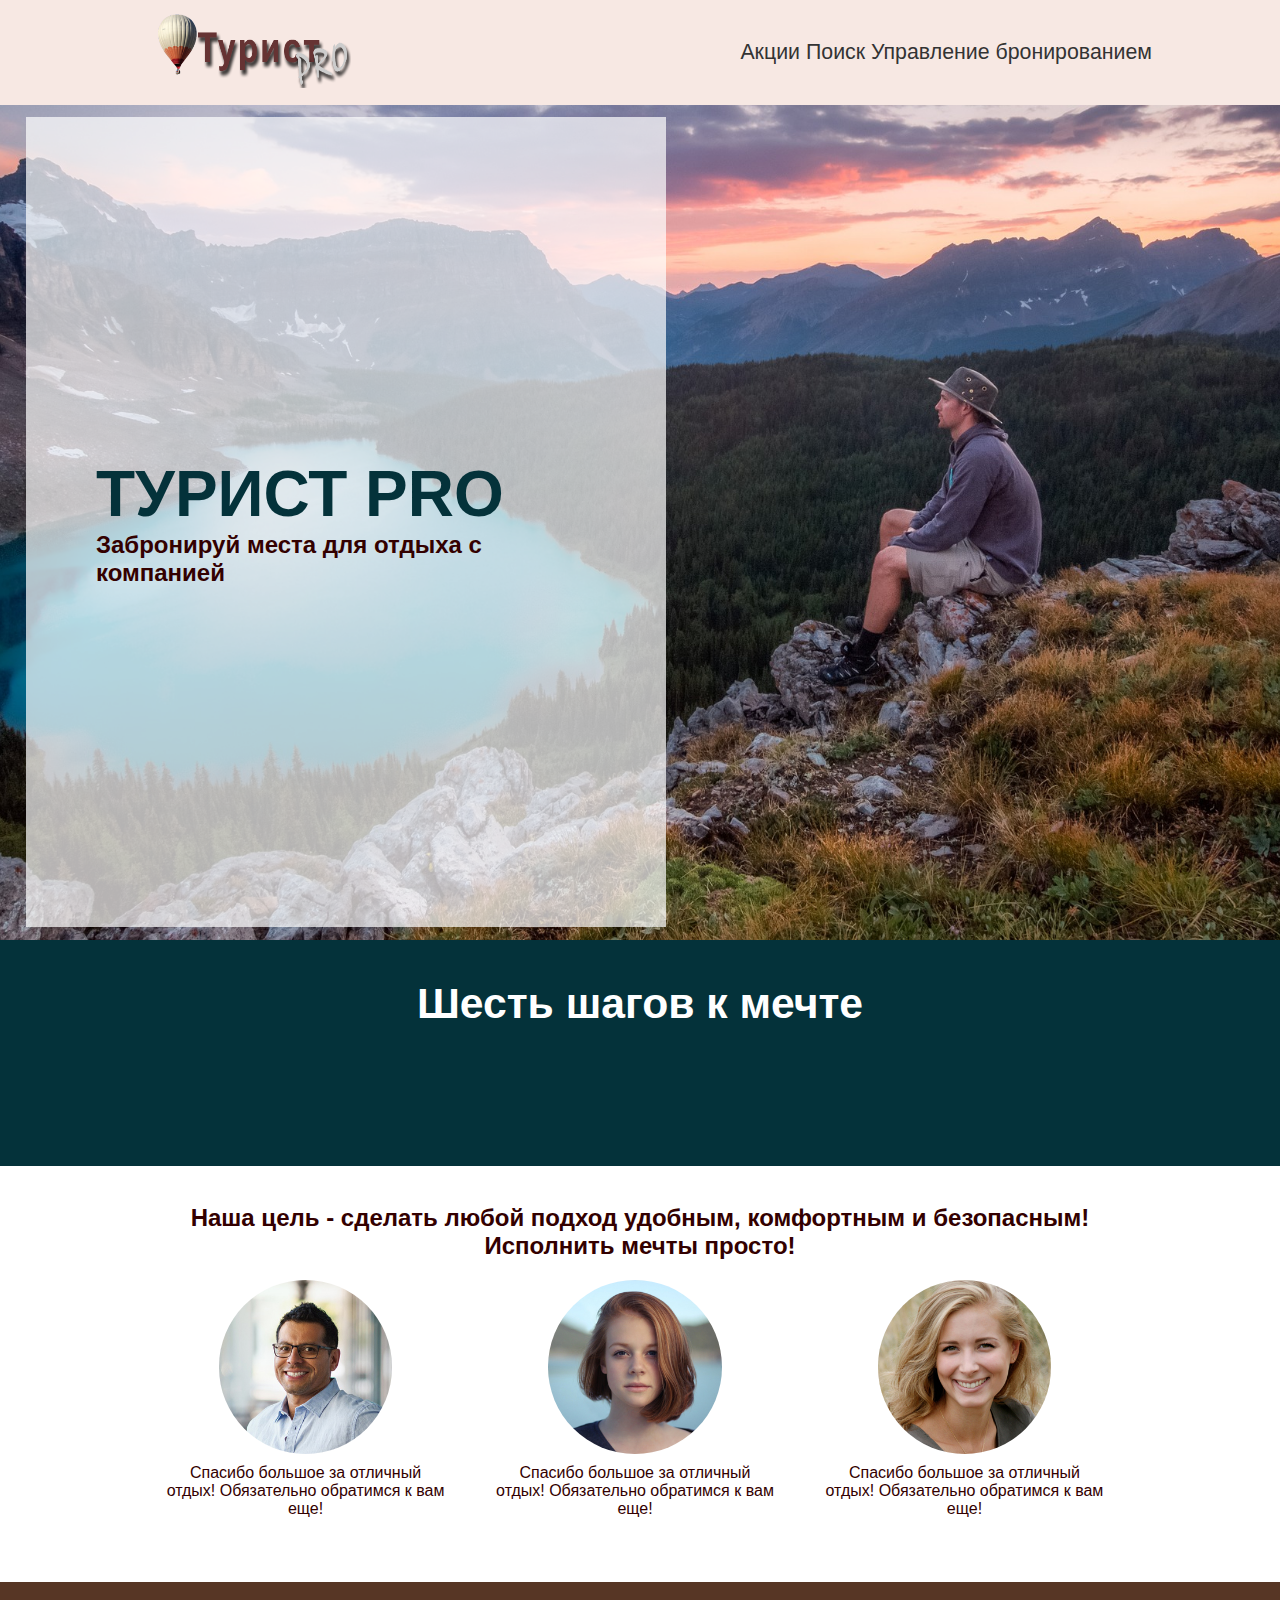
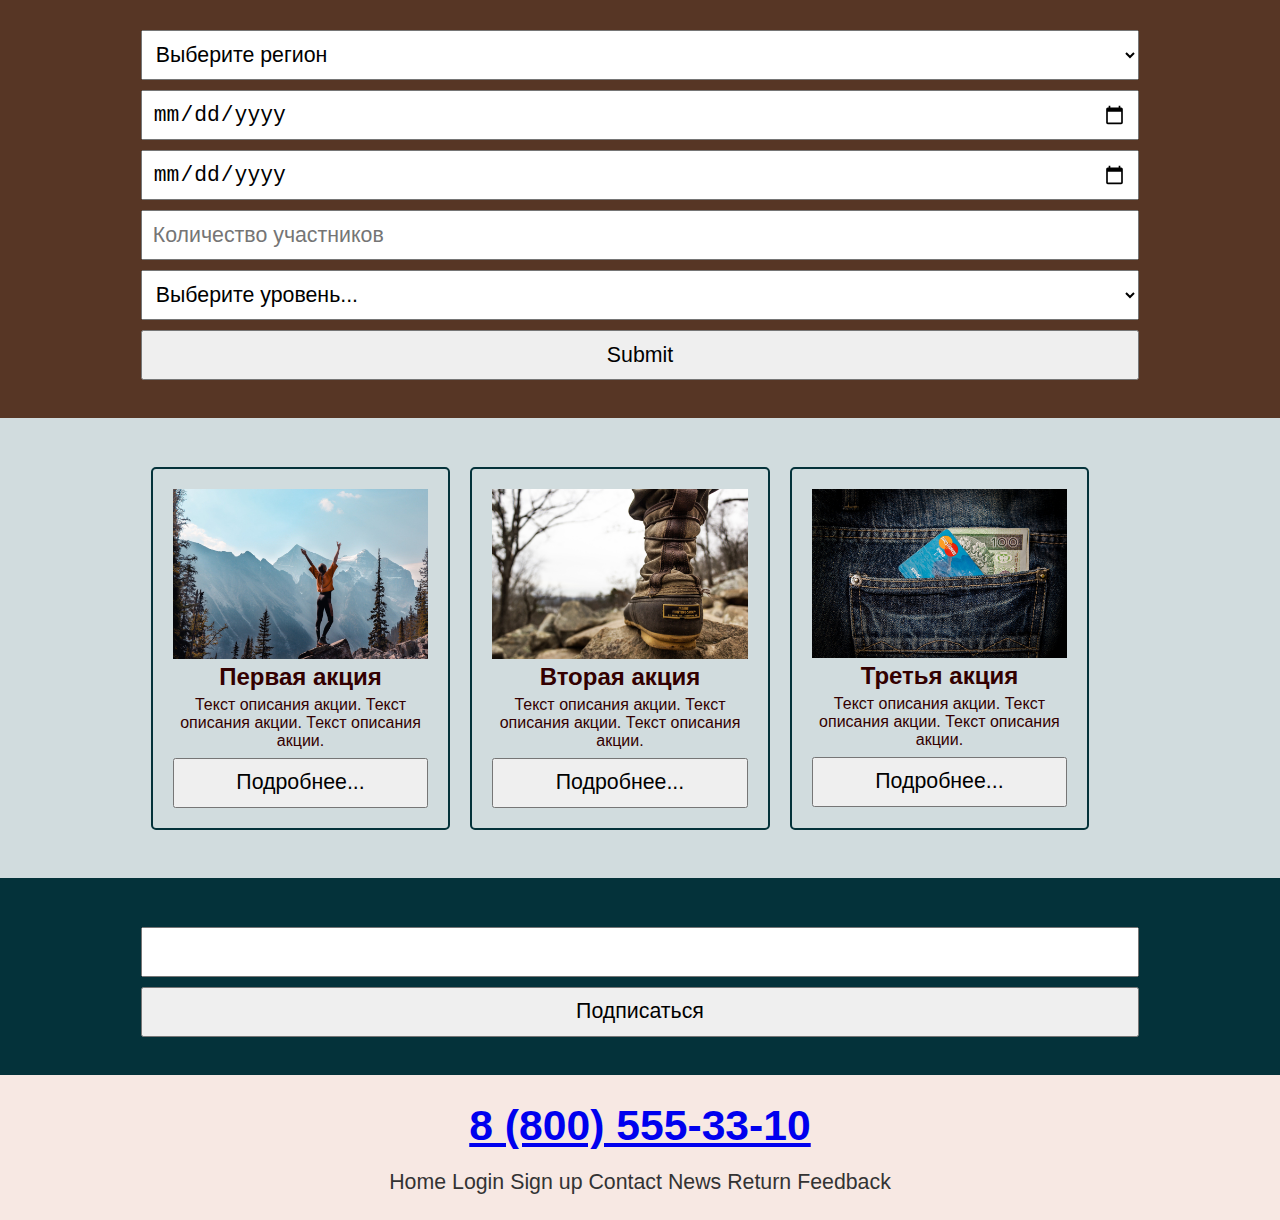
<file: index.html>
<!DOCTYPE html>
<html lang="en">
<head>
    <meta charset="UTF-8">
    <meta http-equiv="X-UA-Compatible" content="IE=edge">
    <meta name="viewport" content="width=device-width, initial-scale=1.0">
    <link rel="stylesheet" href="style/style.css">
    <title>Сайт Турист-PRO</title>
</head>
<body>
    <!-- Шапка сайта -->
    <header>
        <div class="wrapper">
            <div class="content">
                <div class="logo">
                    <a href="index.html">
                        <img src="media/image/logo.png" alt="Логотип компании">
                    </a>
                </div>
                <nav>
                    <a href="index.html#promos">Акции</a>
                    <a href="index.html#search">Поиск</a>
                    <a href="booking.html">Управление бронированием</a>
                </nav>
            </div>
        </div>
    </header>

    <!-- Блок баннер -->
    <section class="banner">
        <div class="wrapper">
            <div class="content">
                <h1>ТУРИСТ PRO</h1>
                <h2>Забронируй места для отдыха с компанией</h2>
            </div>
        </div>
    </section>
    <!-- Блок алгоритма -->
    <section class="alg">
        <div class="wrapper">
            <div class="content">
                <h1>Шесть шагов к мечте</h1>
                <div class="steps">
                    <div class="step">Выбери даты</div>
                    <div class="step">Собери компанию</div>
                    <div class="step">Выбери регион</div>
                    <div class="step">Определи зоны</div>
                    <div class="step">Дополнительные услуги</div>
                    <div class="step">Оформи заказ</div>
                </div>
            </div>
        </div>
    </section>
    <!-- Блок о компании -->
    <section class="about">
        <div class="wrapper">
            <div class="content">
                <h2>Наша цель - сделать любой подход удобным, комфортным и безопасным!</h2>
                <h2>Исполнить мечты просто!</h2>
                <div class="comment">
                    <img src="media/image/comment_1.jpg" alt="" class="comment_foto">
                    <div class="comment_text">Спасибо большое за отличный отдых! Обязательно обратимся к вам еще!</div>
                </div>
                <div class="comment">
                    <img src="media/image/comment_2.jpg" alt="" class="comment_foto">   
                    <div class="comment_text">Спасибо большое за отличный отдых! Обязательно обратимся к вам еще!</div>
                </div>
                <div class="comment">
                    <img src="media/image/comment_3.jpg" alt="" class="comment_foto">
                    <div class="comment_text">Спасибо большое за отличный отдых! Обязательно обратимся к вам еще!</div>
                </div>
            </div>
        </div>
    </section>
    <!-- Блок поиск -->
    <section class="search" id="search">
        <div class="wrapper">
            <div class="content">
                <form action="search.html">
                    <select name="region" id="region">
                        <option value="region_0">Выберите регион</option>
                        <option value="region_1">Якутия</option>
                        <option value="region_2">Республика Коми</option>
                        <option value="region_3">Краснодарский край</option>
                    </select>
                    <input type="date" placeholder="Начало похода">
                    <input type="date" placeholder="Окончание походаа">
                    <input type="number" placeholder="Количество участников">
                    <select name="lavel" id="lavel">
                        <option value="lavel_0">Выберите уровень...</option>
                        <option value="lavel_1">Начальный</option>
                        <option value="lavel_2">Средний</option>
                        <option value="lavel_3">Продвинутый</option>
                    </select>
                    <a href="search.html"><input type="submit"></a>
                </form>
            </div>
        </div>
    </section>
    <!-- Блок акции -->
    <section class="promos" id="promos">
        <div class="wrapper">
            <div class="content">
                <div class="promo">
                    <img src="media/image/promo_1.jpg" alt="фото_акции">
                    <h2>Первая акция</h2>
                    <div class="promo_text">Текст описания акции. Текст описания акции. Текст описания акции.</div>
                    <button>Подробнее...</button>
                </div>
                <div class="promo">
                    <img src="media/image/promo_2.jpg" alt="фото_акции">
                    <h2>Вторая акция</h2>
                    <div class="promo_text">Текст описания акции. Текст описания акции. Текст описания акции.</div>
                    <button>Подробнее...</button>
                </div>
                <div class="promo">
                    <img src="media/image/promo_3.jpg" alt="фото_акции">
                    <h2>Третья акция</h2>
                    <div class="promo_text">Текст описания акции. Текст описания акции. Текст описания акции.</div>
                    <button>Подробнее...</button>
                </div>
            </div>
        </div>
    </section>
    <!-- Блок подписка -->
    <section class="sub">
        <div class="wrapper">
            <div class="content">
                <input type="email">
                <button>Подписаться</button>
            </div>
        </div>
    </section>
    <!-- Подвал сайта -->
    <footer>
        <div class="wrapper">
            <div class="content">
                <h2><a href="tel:88005553310">8 (800) 555-33-10</a></h2>
                <nav>
                    <a href="http://xxxxxx-m1.wsr.ru">Home</a>
                    <a href="http://xxxxxx-m1.wsr.ru/login">Login</a>
                    <a href="http://xxxxxx-m1.wsr.ru/signup">Sign up</a>
                    <a href="http://xxxxxx-m1.wsr.ru/contact">Contact</a>
                    <a href="http://xxxxxx-m1.wsr.ru/news">News</a>
                    <a href="http://xxxxxx-m1.wsr.ru/return">Return</a>
                    <a href="http://xxxxxx-m1.wsr.ru/feedback">Feedback</a>
                </nav>
            </div>
        </div>
    </footer>
</body>
</html>
</file>
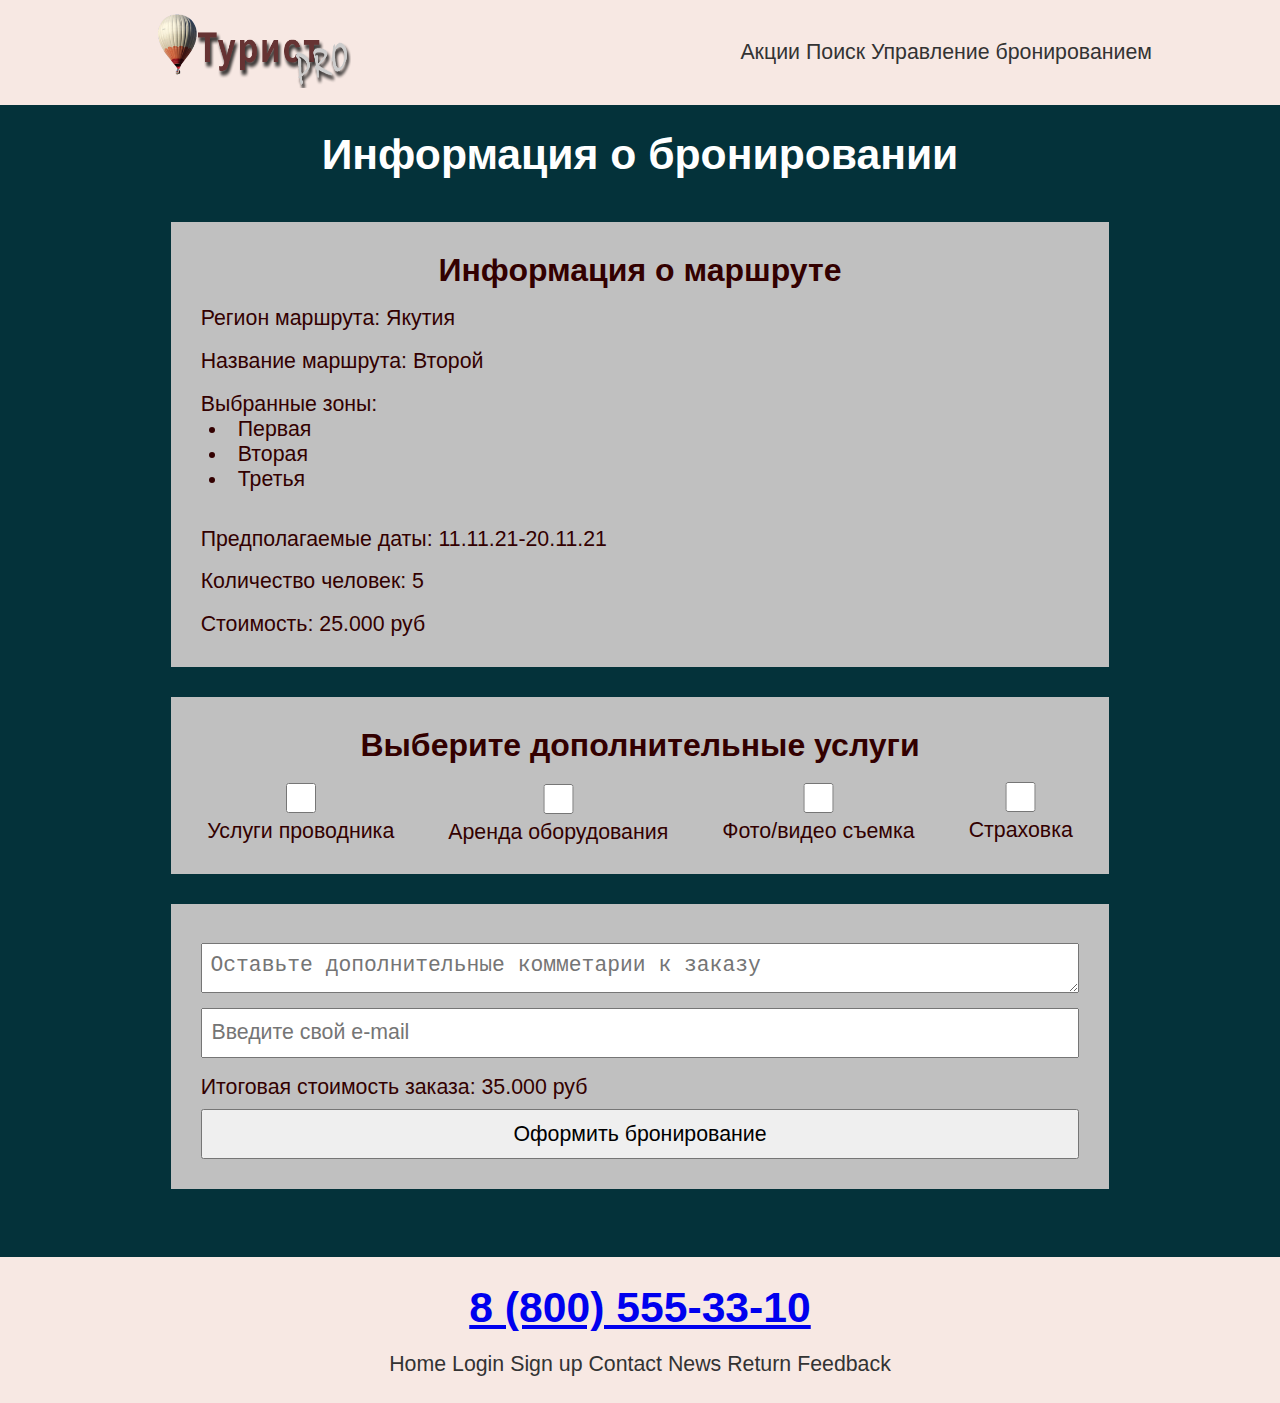
<file: booking.html>
<!DOCTYPE html>
<html lang="en">
<head>
    <meta charset="UTF-8">
    <meta http-equiv="X-UA-Compatible" content="IE=edge">
    <meta name="viewport" content="width=device-width, initial-scale=1.0">
    <link rel="stylesheet" href="style/style.css">
    <title>Бронирование</title>
</head>
<body>
    <!-- Шапка сайта -->
    <header>
        <div class="wrapper">
            <div class="content">
                <div class="logo">
                    <a href="index.html">
                        <img src="media/image/logo.png" alt="Логотип компании">
                    </a>
                </div>
                <nav>
                    <a href="index.html#promo">Акции</a>
                    <a href="index.html#search">Поиск</a>
                    <a href="booking.html">Управление бронированием</a>
                </nav>
            </div>
        </div>
    </header>

    <!-- Блок бронирования -->
    <section class="booking" id="booking">
        <div class="wrapper">
            <h1>Информация о бронировании</h1>
            <div class="content">
                <div class="info">
                    <h2>Информация о маршруте</h2>
                    <p>Регион маршрута: Якутия</p>
                    <p>Название маршрута: Второй</p>
                    <p>Выбранные зоны:
                        <ul>
                            <li>Первая</li>
                            <li>Вторая</li>
                            <li>Третья</li>
                        </ul>
                    </p>
                    <p>Предполагаемые даты: 11.11.21-20.11.21</p>
                    <p>Количество человек: 5</p>
                    <p>Стоимость: 25.000 руб</p>
                </div> 
                <div class="dop">
                    <h2>Выберите дополнительные услуги</h2>
                    <div class="dop_check">
                        <p><input type="checkbox"name="help">Услуги проводника</p>
                        <p><input type="checkbox"name="rent">Аренда оборудования</p>
                        <p><input type="checkbox"name="foto">Фото/видео съемка</p>
                        <p><input type="checkbox"name="ins">Страховка</p>
                    </div>
                </div> 
                 <div class="other">
                    <textarea placeholder="Оставьте дополнительные комметарии к заказу"></textarea>
                    <input type="email" placeholder="Введите свой e-mail">
                    <p>Итоговая стоимость заказа: 35.000 руб</p>
                    <button>Оформить бронирование</button>
                 </div>
            </div>
        </div>
    </section>
    
    <!-- Подвал сайта -->
    <footer>
        <div class="wrapper">
            <div class="content">
                <h2><a href="tel:88005553310">8 (800) 555-33-10</a></h2>
                <nav>
                    <a href="http://xxxxxx-m1.wsr.ru">Home</a>
                    <a href="http://xxxxxx-m1.wsr.ru/login">Login</a>
                    <a href="http://xxxxxx-m1.wsr.ru/signup">Sign up</a>
                    <a href="http://xxxxxx-m1.wsr.ru/contact">Contact</a>
                    <a href="http://xxxxxx-m1.wsr.ru/news">News</a>
                    <a href="http://xxxxxx-m1.wsr.ru/return">Return</a>
                    <a href="http://xxxxxx-m1.wsr.ru/feedback">Feedback</a>
                </nav>
            </div>
        </div>
    </footer>
</body>
</html>
</file>
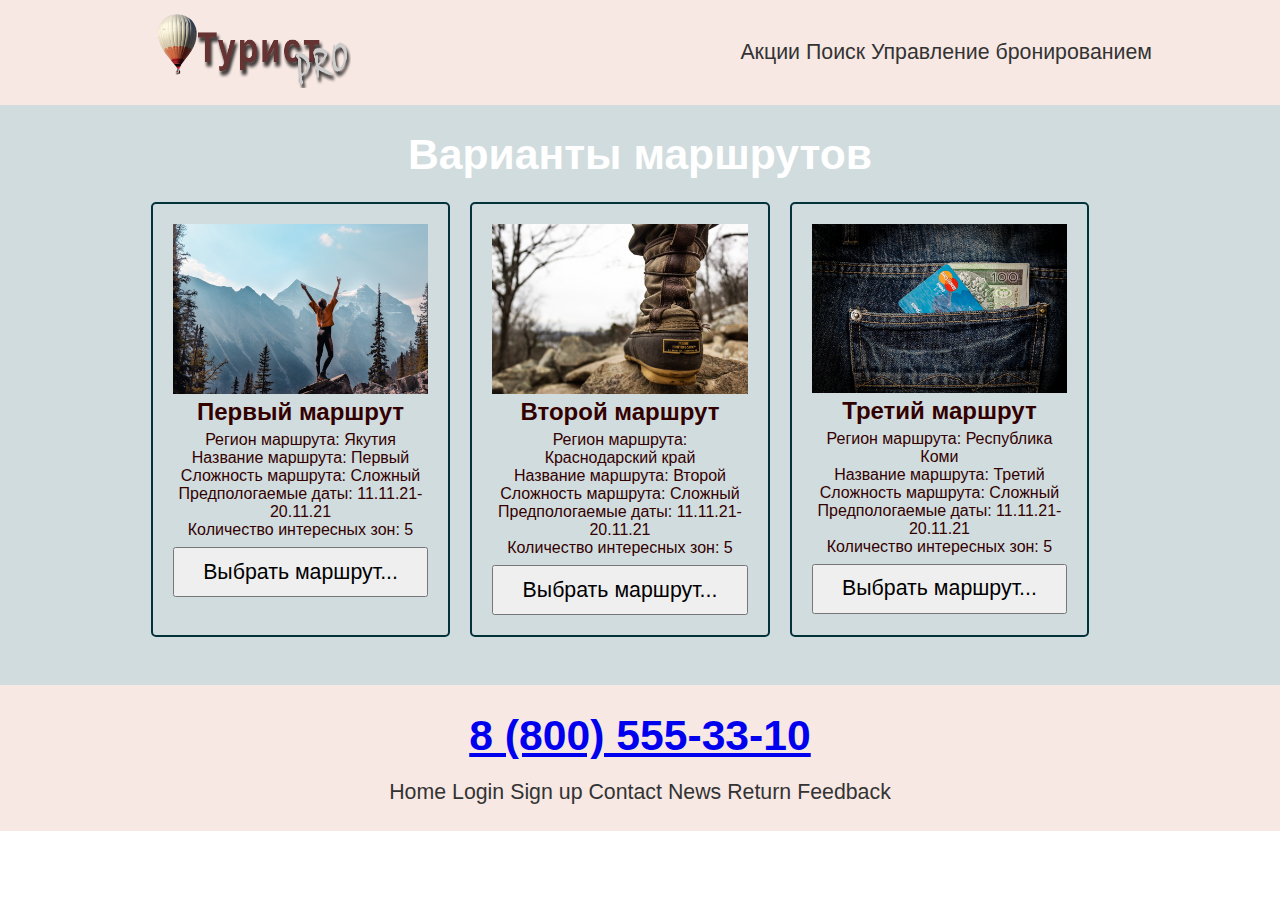
<file: search.html>
<!DOCTYPE html>
<html lang="en">
<head>
    <meta charset="UTF-8">
    <meta http-equiv="X-UA-Compatible" content="IE=edge">
    <meta name="viewport" content="width=device-width, initial-scale=1.0">
    <link rel="stylesheet" href="style/style.css">
    <title>Выбор маршрутов</title>
</head>
<body>
    <!-- Шапка сайта -->
    <header>
        <div class="wrapper">
            <div class="content">
                <div class="logo">
                    <a href="index.html">
                        <img src="media/image/logo.png" alt="Логотип компании">
                    </a>
                </div>
                <nav>
                    <a href="index.html#promo">Акции</a>
                    <a href="index.html#search">Поиск</a>
                    <a href="booking.html">Управление бронированием</a>
                </nav>
            </div>
        </div>
    </header>

    <!-- Блок Результаты поиска -->
    <section class="promos" id="promos">
        <div class="wrapper">
            <h1>Варианты маршрутов</h1>
            <div class="content">
                <div class="promo">
                    <img src="media/image/promo_1.jpg" alt="фото_маршрута">
                    <h2>Первый маршрут</h2>
                    <div class="promo_text">
                        <p>Регион маршрута: Якутия</p>
                        <p>Название маршрута: Первый</p>
                        <p>Сложность маршрута: Сложный</p>
                        <p>Предпологаемые даты: 11.11.21-20.11.21</p>
                        <p>Количество интересных зон: 5</p>
                    </div>
                    <a href="seat.html">
                        <button>Выбрать маршрут...</button>
                    </a>
                </div>
                <div class="promo">
                    <img src="media/image/promo_2.jpg" alt="фото_маршрута">
                    <h2>Второй маршрут</h2>
                    <div class="promo_text">
                        <p>Регион маршрута: Краснодарский край</p>
                        <p>Название маршрута: Второй</p>
                        <p>Сложность маршрута: Сложный</p>
                        <p>Предпологаемые даты: 11.11.21-20.11.21</p>
                        <p>Количество интересных зон: 5</p>
                    </div>
                    <a href="seat.html">
                        <button>Выбрать маршрут...</button>
                    </a>
                </div>
                <div class="promo">
                    <img src="media/image/promo_3.jpg" alt="фото_маршрута">
                    <h2>Третий маршрут</h2>
                    <div class="promo_text">
                        <p>Регион маршрута: Республика Коми</p>
                        <p>Название маршрута: Третий</p>
                        <p>Сложность маршрута: Сложный</p>
                        <p>Предпологаемые даты: 11.11.21-20.11.21</p>
                        <p>Количество интересных зон: 5</p>
                    </div>
                    <a href="seat.html">
                        <button>Выбрать маршрут...</button>
                    </a>
                </div>
            </div>
        </div>
    </section>
    
    <!-- Подвал сайта -->
    <footer>
        <div class="wrapper">
            <div class="content">
                <h2><a href="tel:88005553310">8 (800) 555-33-10</a></h2>
                <nav>
                    <a href="http://xxxxxx-m1.wsr.ru">Home</a>
                    <a href="http://xxxxxx-m1.wsr.ru/login">Login</a>
                    <a href="http://xxxxxx-m1.wsr.ru/signup">Sign up</a>
                    <a href="http://xxxxxx-m1.wsr.ru/contact">Contact</a>
                    <a href="http://xxxxxx-m1.wsr.ru/news">News</a>
                    <a href="http://xxxxxx-m1.wsr.ru/return">Return</a>
                    <a href="http://xxxxxx-m1.wsr.ru/feedback">Feedback</a>
                </nav>
            </div>
        </div>
    </footer>
</body>
</html>
</file>
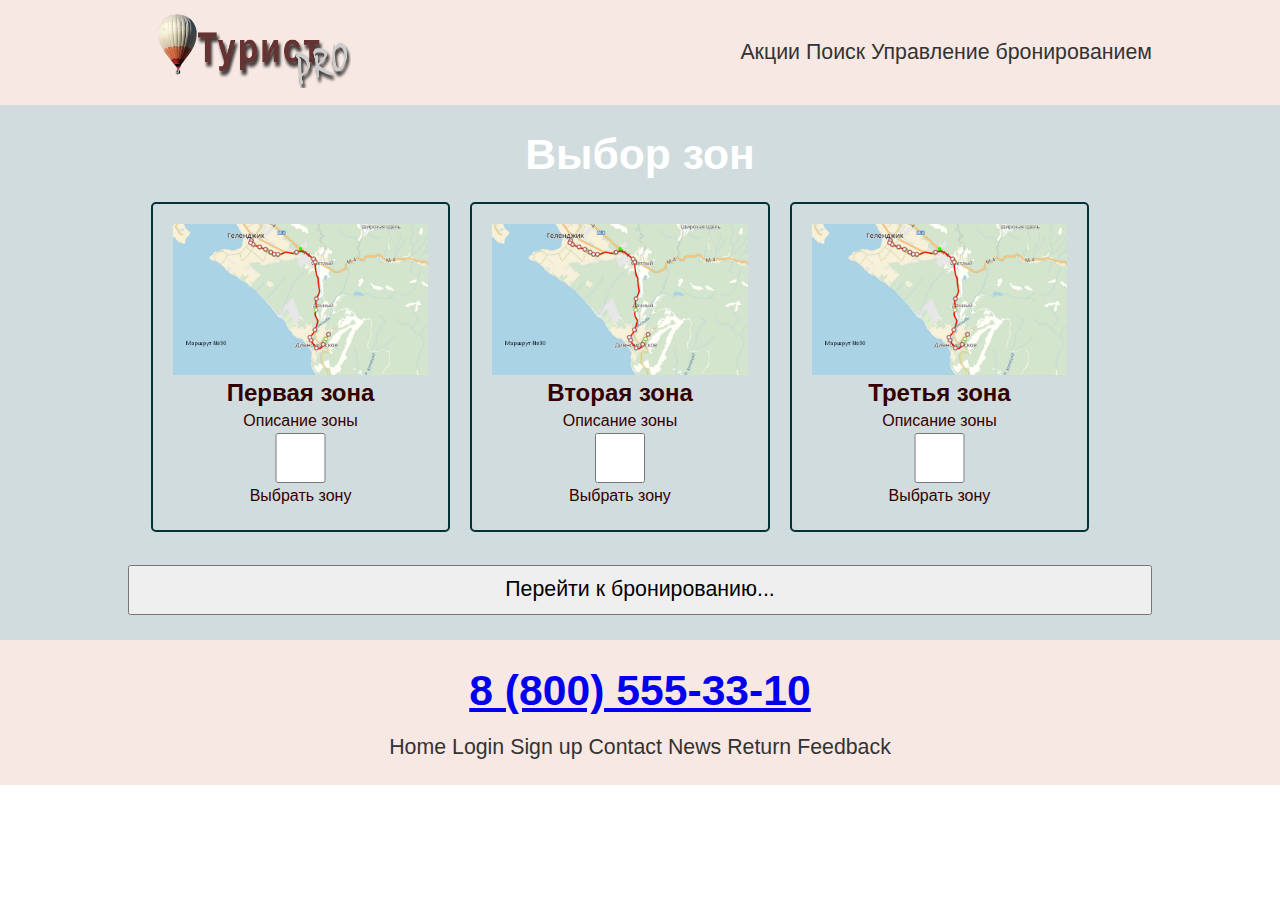
<file: seat.html>
<!DOCTYPE html>
<html lang="en">
<head>
    <meta charset="UTF-8">
    <meta http-equiv="X-UA-Compatible" content="IE=edge">
    <meta name="viewport" content="width=device-width, initial-scale=1.0">
    <link rel="stylesheet" href="style/style.css">
    <title>Выбор зон</title>
</head>
<body>
    <!-- Шапка сайта -->
    <header>
        <div class="wrapper">
            <div class="content">
                <div class="logo">
                    <a href="index.html">
                        <img src="media/image/logo.png" alt="Логотип компании">
                    </a>
                </div>
                <nav>
                    <a href="index.html#promo">Акции</a>
                    <a href="index.html#search">Поиск</a>
                    <a href="booking.html">Управление бронированием</a>
                </nav>
            </div>
        </div>
    </header>

    <!-- Блок Результаты поиска -->
    <section class="promos" id="promos">
        <div class="wrapper">
            <h1>Выбор зон</h1>
            <div class="content">
                <div class="promo">
                    <img src="media/image/marshrut.png" alt="фото_маршрута">
                    <h2>Первая зона</h2>
                    <div class="promo_text">
                        <p>Описание зоны</p>
                        <input type="checkbox"name="first">Выбрать зону
                    </div>
                </div>
                <div class="promo">
                    <img src="media/image/marshrut.png" alt="фото_маршрута">
                    <h2>Вторая зона</h2>
                    <div class="promo_text">
                        <p>Описание зоны</p>
                        <input type="checkbox"name="first">Выбрать зону
                    </div>
                </div>
                <div class="promo">
                    <img src="media/image/marshrut.png" alt="фото_маршрута">
                    <h2>Третья зона</h2>
                    <div class="promo_text">
                        <p>Описание зоны</p>
                        <input type="checkbox"name="first">Выбрать зону
                    </div>
                </div>
            </div>
            <div class="link">
                <a href="booking.html">
                    <button>Перейти к бронированию...</button>
                </a>
            </div>
        </div>
    </section>
    
    <!-- Подвал сайта -->
    <footer>
        <div class="wrapper">
            <div class="content">
                <h2><a href="tel:88005553310">8 (800) 555-33-10</a></h2>
                <nav>
                    <a href="http://xxxxxx-m1.wsr.ru">Home</a>
                    <a href="http://xxxxxx-m1.wsr.ru/login">Login</a>
                    <a href="http://xxxxxx-m1.wsr.ru/signup">Sign up</a>
                    <a href="http://xxxxxx-m1.wsr.ru/contact">Contact</a>
                    <a href="http://xxxxxx-m1.wsr.ru/news">News</a>
                    <a href="http://xxxxxx-m1.wsr.ru/return">Return</a>
                    <a href="http://xxxxxx-m1.wsr.ru/feedback">Feedback</a>
                </nav>
            </div>
        </div>
    </footer>
</body>
</html>
</file>
<file: style/style.css>
*{
    margin: 0;
    padding: 0;
    box-sizing: border-box;
}

body{
    font-family: Arial;
    color: #330000;
}

section {
    padding: 1% 0;
}

div.wrapper {
    padding: 1% 0;
}

div.content {
    width: 80%;
    margin: 0 auto;
    text-align: center;
    padding: 1%;
    overflow: hidden;
}

/* настройка шапки сайта */
header .wrapper{
    background-color: #f7e8e3;
}

header .content{
    display: flex;
    align-items: center;
    justify-content: space-between;
    padding: 0;
}
.content .logo img{ 
    height: 75px;}

.content nav {
    color: #333333;
    font-size: 16pt;
}
.content nav a{
    text-decoration: none;
    color: #333333;
}
.content nav a:hover{
    text-decoration: underline;
    cursor: pointer;
}

/* Настройка блока баннер */
section.banner {
    min-height: 80vh;
    background-image: url("../media/image/banner.jpg");
    background-repeat: no-repeat;
    background-position: center;
    background-size: cover;
}
section.banner div.wrapper{
    display: flex;
    align-items: center;
    width: 50%;
    min-height: 90vh;
    margin-left: 2%;
    background-color: rgba(255,255,255,0.7);
}

section.banner div.wrapper h1{
    font-size: 48pt;
    color: #04323a;
    font-weight: bold;
    text-align: left;
}
section.banner div.wrapper h2 {
    text-align: left;
}
/* Настройка блока алгоритма */
.alg {
    background-color: #04323a;
}
h1{
    font-size: 32pt;
    color: #ffffff;
}

section.alg div.steps {
    margin-top: 3%;
    display: flex;
    justify-content: space-between;
}

section.alg div.step {
    font-size: 16pt;
    background-color: #d1dcde;
    width: 15%;
    padding: 10px 20px;
    border-radius: 20px;
}


/* Настройка блока О компании */

div.comment {
    width: 33%;
    float: left;
    padding: 2%;
}

div.comment img.comment_foto {
    width: 60%;
    margin: 0 auto;
    border-radius: 50%;
}
div.comment div.comment_text {
    padding: 2%;
}

/* Настройка блока Поиск */

section.search{ 
    background-color: #573625;
}

select, input, button, textarea {
    width: 100%;
    height: 50px;
    margin-top: 1%;
    padding: 1%;
    font-size: 16pt;
}

/* Настройка блока акции */

section.promos{
    background-color: #d1dcde;
}
section.promos .content {
    display: flex;
    flex-wrap: wrap;
}
div.promo{
    width: 30%;
    margin: 1%;
    padding: 2%;
    border: 2px solid #04323a;
    border-radius: 5px;
}

div.promo img {
    width: 100%;
    margin: 0 auto;
}
div.promo div.promo_text {
    padding: 2%;
}

/* Настройка блока Поиск */

select, input, button{
    width: 100%;
}

/* Настройка блока Подписка */

section.sub{
    background-color: #04323a;
}

/* Настройка подвала сайта */

footer{
    background-color: #f7e8e3;
}
footer h2{
    font-size: 32pt;
}
footer nav{
    padding-top: 20px;
}
/* Оформление страницы Результаты поиска */

h1{
    text-align: center;
}

/* Оформление страницы выбор зон */

.content img{
    width: 80%;
    margin: 0 auto;
}

.wrapper .link{
    width: 80%;
    margin: 0 auto;
}

/* Оформление страницы бронирования */

section.booking{
    background-color: #04323a;
}
.booking .content{
    font-size: 16pt;
    padding: 1%;
    text-align: left;
}
.booking .content p{
    padding-top: 2%;
}

.info, .dop, .other {
    background-color: #c0c0c0;
    padding: 3%;
    margin: 3%;
    overflow: hidden;
}

h2 {
    text-align: center;
}

ul{
    list-style-position: inside;
    padding-left: 1%;
}

.dop input[type=checkbox]{
    height: 30px;
}
.dop_check {
    display: flex;
    justify-content: space-between;
    text-align: center;
}

/* Шаги с анимацией */

section.alg div.steps{
    margin-top: 3%;
    overflow: hidden;
    position: relative;
}

section.alg div.step{
    font-size: 16pt;
    background-color: #d1dcde;
    padding: 10px 20px;
    border-radius: 20px;
    overflow: hidden;

    animation: round 24s infinite;
    opacity: 0;
    width: 100%;
    height: 80%;
}

@keyframes round {
    12.5% {opacity: 1;}
    25% {opacity: 0;}
}
/* время задержки перед стартом анимации */
div.steps div:nth-child(6) {animation-delay: 20s ;}
div.steps div:nth-child(5) {animation-delay: 16s ;}
div.steps div:nth-child(4) {animation-delay: 12s ;}
div.steps div:nth-child(3) {animation-delay: 8s ;}
div.steps div:nth-child(2) {animation-delay: 4s ;}
div.steps div:nth-child(1) {animation-delay: 0s ;}

/* Адаптив для мобильных устройств ширины 480px  */

@media screen and (max-device-width: 480px){
    /* настройки шапки */
    .content .logo img{height: 100%;}

    .content nav {
        font-size: 12pt;
    }
    /* настройка блока с баннером */
    section.banner{
        max-height: 40vh;
    }
    section.banner div.wrapper h1 {font-size: 36pt;}
    /* Настройки заголовков */
    h1 {font-size: 20pt;}

    content h2 {
        font-size: 16pt;
    }
    /* Настройки слайдера */
    section.alg div.step{
        font-size: 10pt;
        padding: 1% 2%;
    }
    /* настройка блока отзывы */
    div.comment {width: 100%;}

    button, input[type=submit] {
        font-size: 10pt;
    }
    footer a {
        font-size: 12pt;
    }
    header nav a {
    display: flex;
    flex-wrap: wrap;
    font-size: 10pt;
    padding: 1% 1%;
    text-align: left;
    }
    /* Настройка страницы Управление бронирование */
    .dop h2, .info h2 {
        font-size: 16pt;
    }
    .content p, .content li {
        font-size: 12pt;
    }
    .dop_check p {
        float: none;
    }
}
/* Адаптив для планшетов ширины 768px */
@media screen and (max-device-width: 768px) {
    /* Настройка навигации */
    .content nav {
        font-size: 14pt;
    }
    /* Настройки слайдера */
    section.alg div.step{
        font-size: 12pt;
        padding: 1% 2%;
    }
    .promos button {
        font-size: 14pt;
    }
    footer h2 {
        font-size: 20pt;
    }
}
</file>
